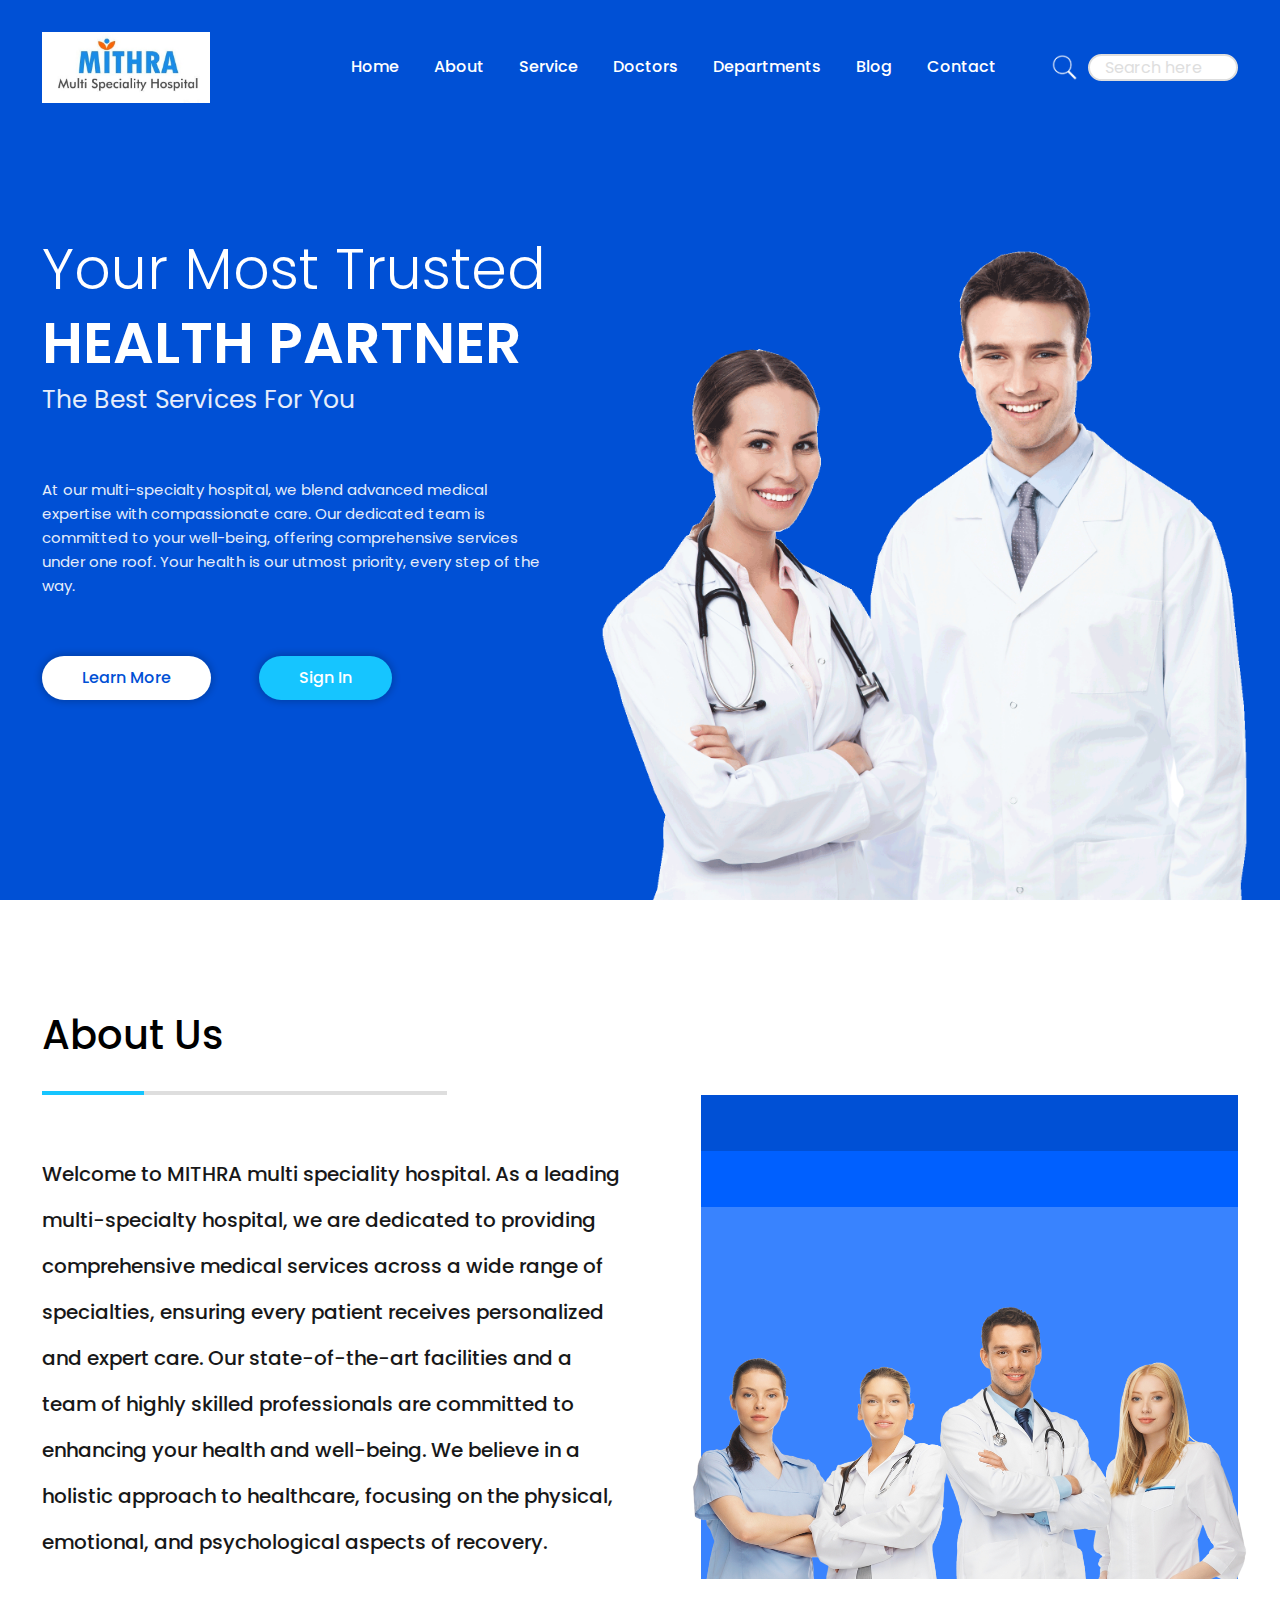
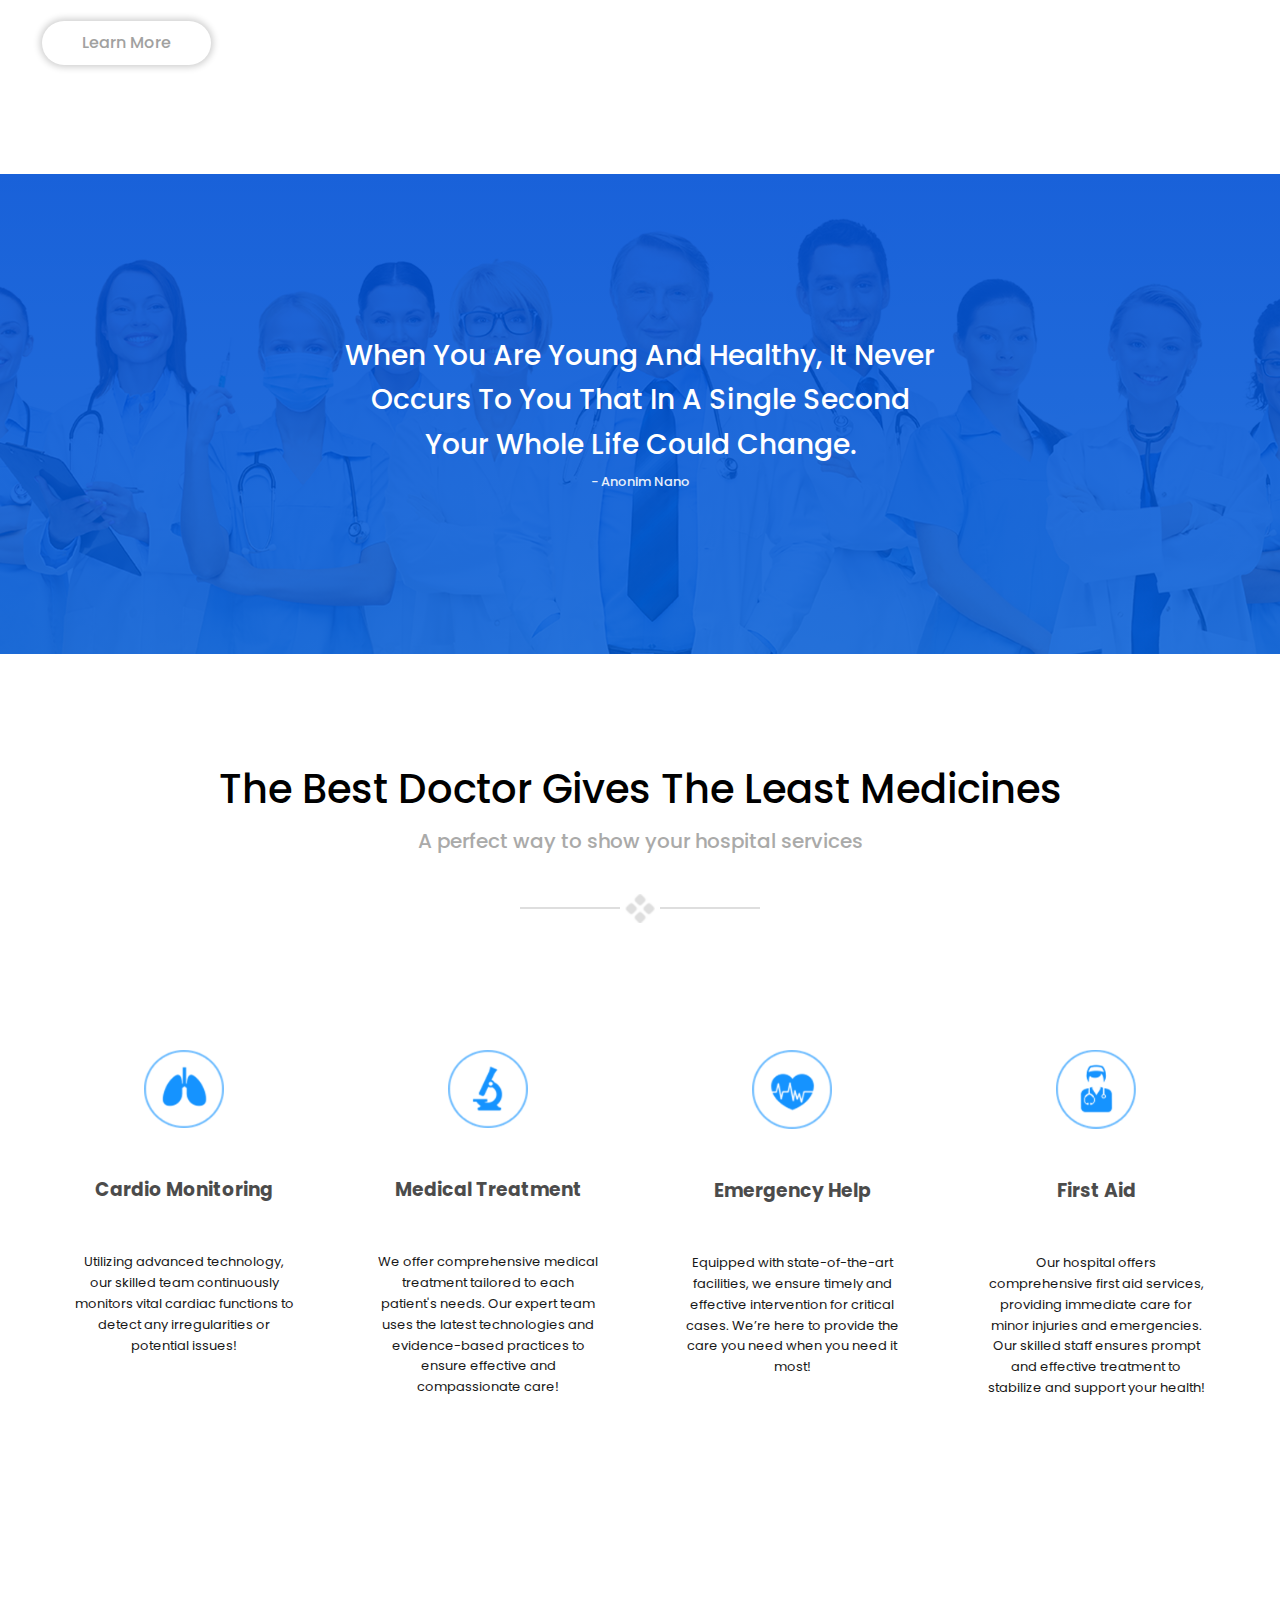
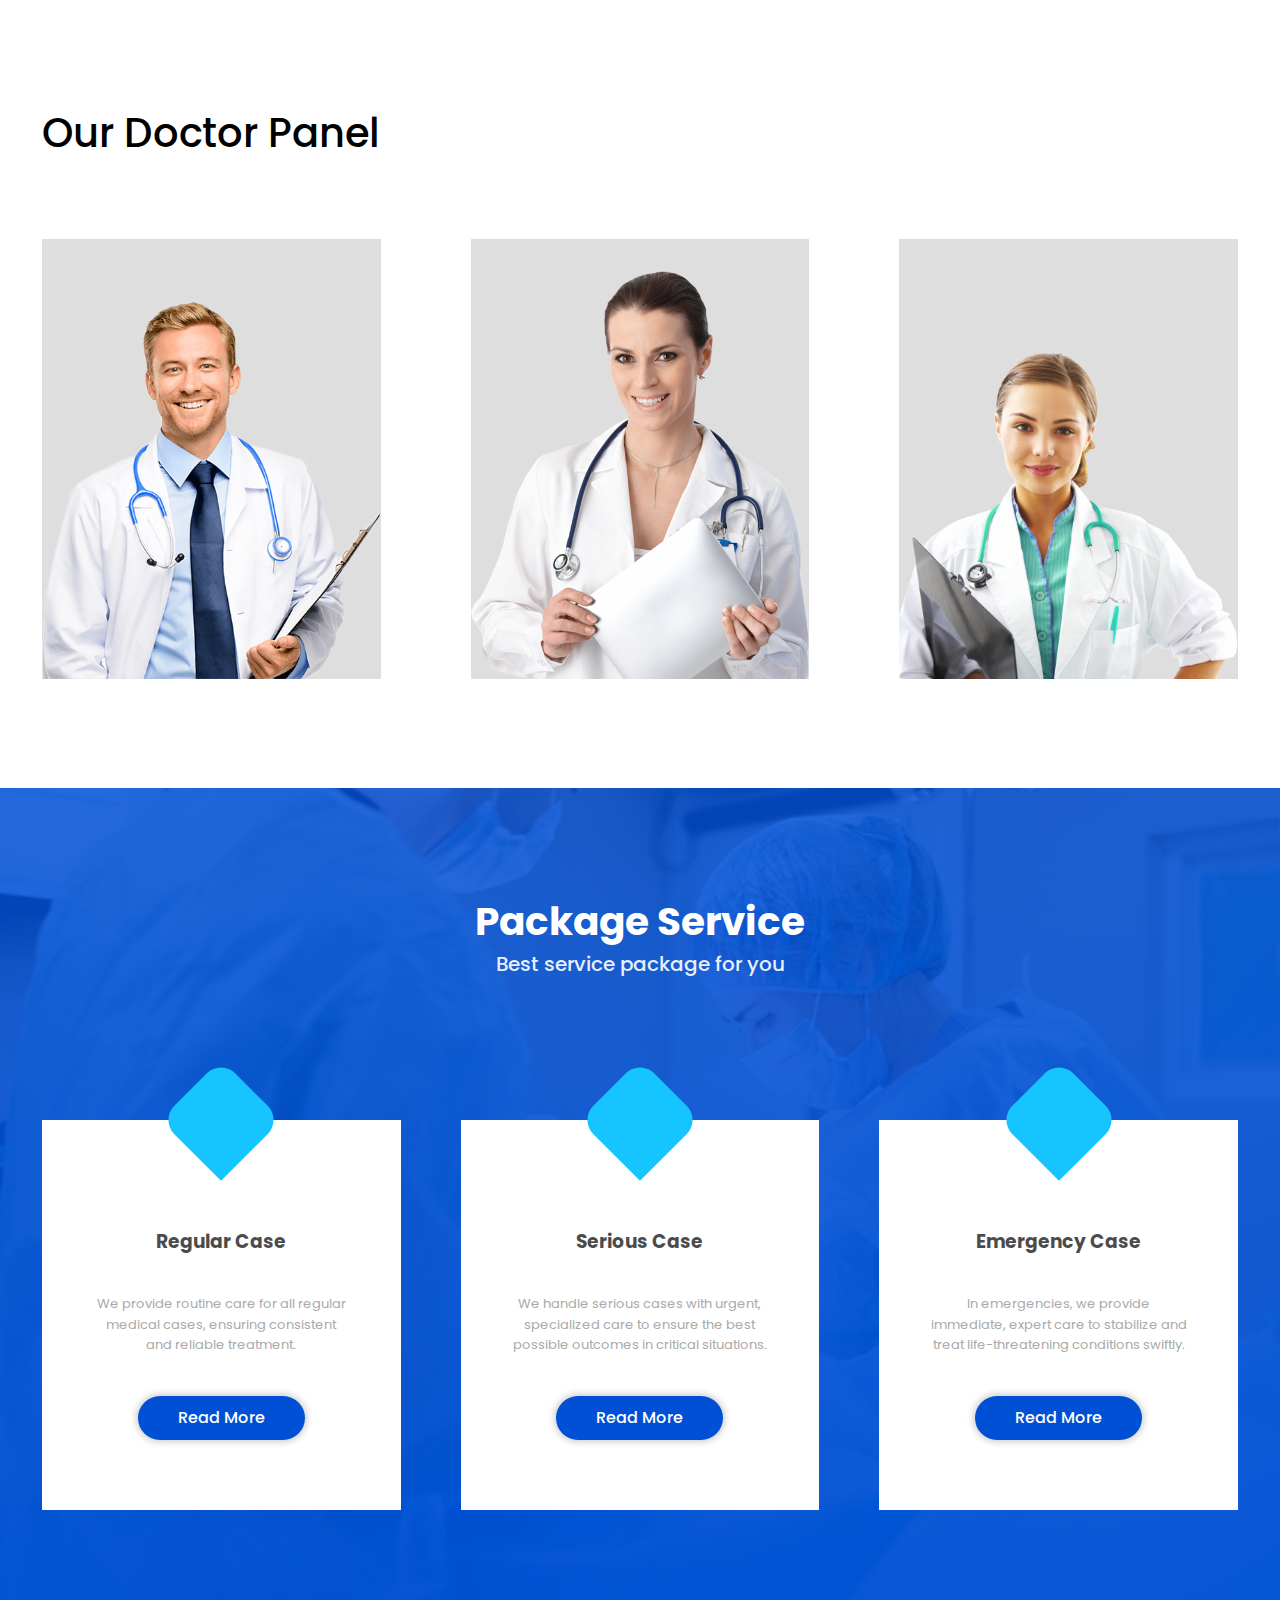
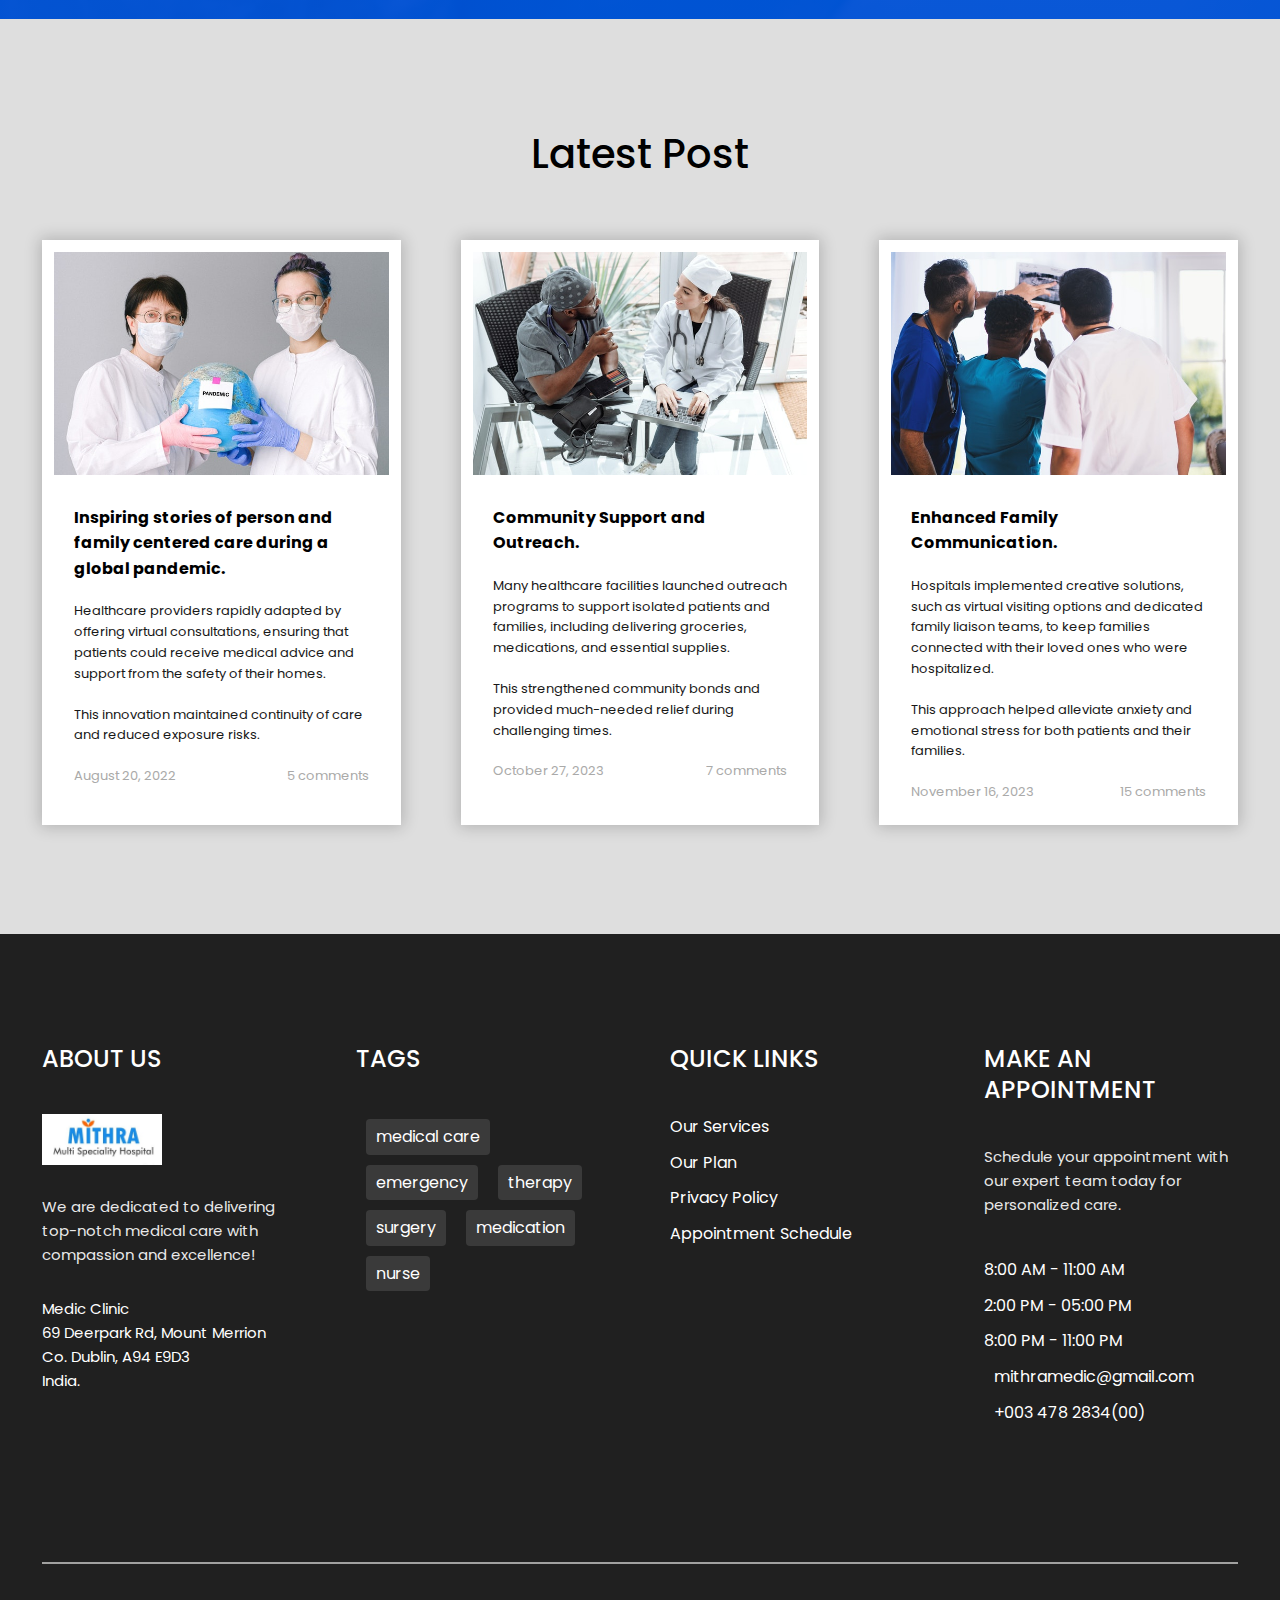
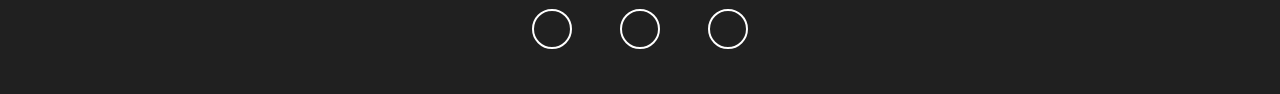
<file: index.html>
<!DOCTYPE html>
<html lang="en">
<head>
    <meta charset="UTF-8">
    <meta http-equiv="X-UA-Compatible" content="IE=edge">
    <meta name="viewport" content="width=device-width, initial-scale=1.0">
    <link rel="stylesheet" href="https://cdnjs.cloudflare.com/ajax/libs/font-awesome/6.0.0-beta2/css/all.min.css" integrity="sha512-YWzhKL2whUzgiheMoBFwW8CKV4qpHQAEuvilg9FAn5VJUDwKZZxkJNuGM4XkWuk94WCrrwslk8yWNGmY1EduTA==" crossorigin="anonymous" referrerpolicy="no-referrer" />
    <link rel = "stylesheet" href = "css/normalize.css">
    <link rel = "stylesheet" href = "css/main.css">
    <title>Hospital website</title>
</head>
<body>
    <header class = "header bg-blue">
        <nav class = "navbar bg-blue">
            <div class = "container flex">
                <a href = "index.html" class = "navbar-brand">
                    <img src = "images\logo - mithra.jpg" alt = "site logo">
                </a>
                <button type = "button" class = "navbar-show-btn">
                    <img src = "images\ham-menu-icon.png">
                </button>

                <div class = "navbar-collapse bg-white">
                    <button type = "button" class = "navbar-hide-btn">
                        <img src = "images/close-icon.png">
                    </button>
                    <ul class = "navbar-nav">
                        <li class = "nav-item">
                            <a href = "#" class = "nav-link">Home</a>
                        </li>
                        <li class = "nav-item">
                            <a href = "#" class = "nav-link">About</a>
                        </li>
                        <li class = "nav-item">
                            <a href = "#" class = "nav-link">Service</a>
                        </li>
                        <li class = "nav-item">
                            <a href = "#" class = "nav-link">Doctors</a>
                        </li>
                        <li class = "nav-item">
                            <a href = "#" class = "nav-link">Departments</a>
                        </li>
                        <li class = "nav-item">
                            <a href = "#" class = "nav-link">Blog</a>
                        </li>
                        <li class = "nav-item">
                            <a href = "#" class = "nav-link">Contact</a>
                        </li>
                    </ul>
                    <div class = "search-bar">
                        <form>
                            <div class = "search-bar-box flex">
                                <span class = "search-icon flex">
                                    <img src = "images/search-icon-dark.png">
                                </span>
                                <input type = "search" class = "search-control" placeholder="Search here">
                            </div>
                        </form>
                    </div>
                </div> 
            </div>
        </nav>

        <div class = "header-inner text-white text-center">
            <div class = "container grid">
                <div class = "header-inner-left">
                    <h1>your most trusted<br> <span>health partner</span></h1>
                    <p class = "lead">the best services for you</p>
                    <p class = "text text-md">At our multi-specialty hospital, we blend advanced medical expertise with compassionate care. Our dedicated team is committed to your well-being, offering comprehensive services under one roof. Your health is our utmost priority, every step of the way.</p>
                    <div class = "btn-group">
                        <a href = "#" class = "btn btn-white">Learn More</a>
                        <a href = "#" class = "btn btn-light-blue">Sign In</a>
                    </div>
                </div>
                <div class = "header-inner-right">
                    <img src = "images/header.png">
                </div>
            </div>
        </div>
    </header>
    <main>
        <section id = "about" class = "about py">
            <div class = "about-inner">
                <div class = "container grid">
                    <div class = "about-left text-center">
                        <div class = "section-head">
                            <h2>About Us</h2>
                            <div class = "border-line"></div>
                        </div>
                        <p class = "text text-lg">Welcome to MITHRA multi speciality hospital. As a leading multi-specialty hospital, we are dedicated to providing comprehensive medical services across a wide range of specialties, ensuring every patient receives personalized and expert care. Our state-of-the-art facilities and a team of highly skilled professionals are committed to enhancing your health and well-being. We believe in a holistic approach to healthcare, focusing on the physical, emotional, and psychological aspects of recovery.</p>
                        <a href = "#" class = "btn btn-white">Learn More</a>
                    </div>
                    <div class = "about-right flex">
                        <div class = "img">
                            <img src = "images/about-img.png">
                        </div>
                    </div>
                </div>
            </div>
        </section>
        <section id = "banner-one" class = "banner-one text-center">
            <div class = "container text-white">
                <blockquote class = "lead"><i class = "fas fa-quote-left"></i> When you are young and healthy, it never occurs to you that in a single second your whole life could change. <i class = "fas fa-quote-right"></i></blockquote>
                <small class = "text text-sm">- Anonim Nano</small>
            </div>
        </section>
        <section id = "services" class = "services py">
            <div class = "container">
                <div class = "section-head text-center">
                    <h2 class = "lead">The Best Doctor gives the least medicines</h2>
                    <p class = "text text-lg">A perfect way to show your hospital services</p>
                    <div class = "line-art flex">
                        <div></div>
                        <img src = "images/4-dots.png">
                        <div></div>
                    </div>
                </div>
                <div class = "services-inner text-center grid">
                    <article class = "service-item">
                        <div class = "icon">
                            <img src = "images/service-icon-1.png">
                        </div>
                        <h3>Cardio Monitoring</h3>
                        <p class = "text text-sm"> Utilizing advanced technology, our skilled team continuously monitors vital cardiac functions to detect any irregularities or potential issues!</p>
                    </article>

                    <article class = "service-item">
                        <div class = "icon">
                            <img src = "images/service-icon-2.png">
                        </div>
                        <h3>Medical Treatment</h3>
                        <p class = "text text-sm">We offer comprehensive medical treatment tailored to each patient's needs. Our expert team uses the latest technologies and evidence-based practices to ensure effective and compassionate care!</p>
                    </article>

                    <article class = "service-item">
                        <div class = "icon">
                            <img src = "images/service-icon-3.png">
                        </div>
                        <h3>Emergency Help</h3>
                        <p class = "text text-sm">Equipped with state-of-the-art facilities, we ensure timely and effective intervention for critical cases. We’re here to provide the care you need when you need it most!</p>
                    </article>

                    <article class = "service-item">
                        <div class = "icon">
                            <img src = "images/service-icon-4.png">
                        </div>
                        <h3>First Aid</h3>
                        <p class = "text text-sm">Our hospital offers comprehensive first aid services, providing immediate care for minor injuries and emergencies. Our skilled staff ensures prompt and effective treatment to stabilize and support your health!</p>
                    </article>
                </div>
            </div>
        </section>
        <section id = "doc-panel" class = "doc-panel py">
            <div class = "container">
                <div class = "section-head">
                    <h2>Our Doctor Panel</h2>
                </div>

                <div class = "doc-panel-inner grid">
                    <div class = "doc-panel-item">
                        <div class = "img flex">
                            <img src = "images/doc-1.png" alt = "doctor image">
                            <div class = "info text-center bg-blue text-white flex">
                                <p class = "lead">samuel goe</p>
                                <p class = "text-lg">Medicine</p>
                            </div>
                        </div>
                    </div>

                    <div class = "doc-panel-item">
                        <div class = "img flex">
                            <img src = "images/doc-2.png" alt = "doctor image">
                            <div class = "info text-center bg-blue text-white flex">
                                <p class = "lead">elizabeth ira</p>
                                <p class = "text-lg">Cardiology</p>
                            </div>
                        </div>
                    </div>

                    <div class = "doc-panel-item">
                        <div class = "img flex">
                            <img src = "images/doc-3.png" alt = "doctor image">
                            <div class = "info text-center bg-blue text-white flex">
                                <p class = "lead">tanya collins</p>
                                <p class = "text-lg">Medicine</p>
                            </div>
                        </div>
                    </div>
                </div>
            </div>
        </section>
        <section id = "package-service" class = "package-service py text-center">
            <div class = "container">
                <div class = "package-service-head text-white">
                    <h2>Package Service</h2>
                    <p class = "text text-lg">Best service package for you</p>
                </div>
                <div class = "package-service-inner grid">
                    <div class = "package-service-item bg-white">
                        <div class = "icon flex">
                            <i class = "fas fa-phone fa-2x"></i>
                        </div>
                        <h3>Regular Case</h3>
                        <p class = "text text-sm">We provide routine care for all regular medical cases, ensuring consistent and reliable treatment.</p>
                        <a href = "#" class = "btn btn-blue">Read More</a>
                    </div>

                    <div class = "package-service-item bg-white">
                        <div class = "icon flex">
                            <i class = "fas fa-calendar-alt fa-2x"></i>
                        </div>
                        <h3>Serious Case</h3>
                        <p class = "text text-sm">We handle serious cases with urgent, specialized care to ensure the best possible outcomes in critical situations.</p>
                        <a href = "#" class = "btn btn-blue">Read More</a>
                    </div>
                    
                    <div class = "package-service-item bg-white">
                        <div class = "icon flex">
                            <i class = "fas fa-comments fa-2x"></i>
                        </div>
                        <h3>Emergency Case</h3>
                        <p class = "text text-sm">In emergencies, we provide immediate, expert care to stabilize and treat life-threatening conditions swiftly.</p>
                        <a href = "#" class = "btn btn-blue">Read More</a>
                    </div>
                </div>
            </div>
        </section>
        <section id = "posts" class = "posts py">
            <div class = "container">
                <div class = "section-head">
                    <h2>Latest Post</h2>
                </div>
                <div class = "posts-inner grid">
                    <article class = "post-item bg-white">
                        <div class = "img">
                            <img src = "images/post-1.jpg">
                        </div>
                        <div class = "content">
                            <h4>Inspiring stories of person and family centered care during a global pandemic.</h4>
                            <p class = "text text-sm">Healthcare providers rapidly adapted by offering virtual consultations, ensuring that patients could receive medical advice and support from the safety of their homes.</p>
                            <p class = "text text-sm">This innovation maintained continuity of care and reduced exposure risks.</p>
                            <div class = "info flex">
                                <small class = "text text-sm"><i class = "fas fa-clock"></i> August 20, 2022</small>
                                <small class = "text text-sm"><i class = "fas fa-comment"></i> 5 comments</small>
                            </div>
                        </div>
                    </article>

                    <article class = "post-item bg-white">
                        <div class = "img">
                            <img src = "images/post-2.jpg">
                        </div>
                        <div class = "content">
                            <h4>Community Support and Outreach.</h4>
                            <p class = "text text-sm">Many healthcare facilities launched outreach programs to support isolated patients and families, including delivering groceries, medications, and essential supplies.</p>
                            <p class = "text text-sm">This strengthened community bonds and provided much-needed relief during challenging times.</p>
                            <div class = "info flex">
                                <small class = "text text-sm"><i class = "fas fa-clock"></i> October 27, 2023</small>
                                <small class = "text text-sm"><i class = "fas fa-comment"></i> 7 comments</small>
                            </div>
                        </div>
                    </article>

                    <article class = "post-item bg-white">
                        <div class = "img">
                            <img src = "images/post-3.jpg">
                        </div>
                        <div class = "content">
                            <h4>Enhanced Family Communication.</h4>
                            <p class = "text text-sm">Hospitals implemented creative solutions, such as virtual visiting options and dedicated family liaison teams, to keep families connected with their loved ones who were hospitalized.</p>
                            <p class = "text text-sm">This approach helped alleviate anxiety and emotional stress for both patients and their families.</p>
                            <div class = "info flex">
                                <small class = "text text-sm"><i class = "fas fa-clock"></i> November 16, 2023</small>
                                <small class = "text text-sm"><i class = "fas fa-comment"></i> 15 comments</small>
                            </div>
                        </div>
                    </article>
                </div>
            </div>
    </main>
    <footer id = "footer" class = "footer text-center">
        <div class = "container">
            <div class = "footer-inner text-white py grid">
                <div class = "footer-item">
                    <h3 class = "footer-head">about us</h3>
                    <div class = "icon">
                        <img src = "images\logo - mithra.jpg">
                    </div>
                    <p class = "text text-md">We are dedicated to delivering top-notch medical care with compassion and excellence!</p>
                    <address>
                        Medic Clinic <br>
                        69 Deerpark Rd, Mount Merrion <br>
                        Co. Dublin, A94 E9D3 <br>
                        India.
                    </address>
                </div>

                <div class = "footer-item">
                    <h3 class = "footer-head">tags</h3>
                    <ul class = "tags-list flex">
                        <li>medical care</li>
                        <li>emergency</li>
                        <li>therapy</li>
                        <li>surgery</li>
                        <li>medication</li>
                        <li>nurse</li>
                    </ul>
                </div>

                <div class = "footer-item">
                    <h3 class = "footer-head">Quick Links</h3>
                    <ul>
                        <li><a href = "#" class = "text-white">Our Services</a></li>
                        <li><a href = "#" class = "text-white">Our Plan</a></li>
                        <li><a href = "#" class = "text-white">Privacy Policy</a></li>
                        <li><a href = "#" class = "text-white">Appointment Schedule</a></li>
                    </ul>
                </div>

                <div class = "footer-item">
                    <h3 class = "footer-head">make an appointment</h3>
                    <p class = "text text-md"> Schedule your appointment with our expert team today for personalized care.</p>
                    <ul class = "appointment-info">
                        <li>8:00 AM - 11:00 AM</li>
                        <li>2:00 PM - 05:00 PM</li>
                        <li>8:00 PM - 11:00 PM</li>
                        <li>
                            <i class = "fas fa-envelope"></i>
                            <span>mithramedic@gmail.com</span>
                        </li>
                        <li>
                            <i class = "fas fa-phone"></i>
                            <span>+003 478 2834(00)</span>
                        </li>
                    </ul>
                </div>
            </div>

            <div class = "footer-links">
                <ul class = "flex">
                    <li><a href = "#" class = "text-white flex"> <i class = "fab fa-facebook-f"></i></a></li>
                    <li><a href = "#" class = "text-white flex"> <i class = "fab fa-twitter"></i></a></li>
                    <li><a href = "#" class = "text-white flex"> <i class = "fab fa-linkedin"></i></a></li>
                </ul>
            </div>
        </div>
    </footer>
    <script src = "js/script.js"></script>
</body>
</html>
</file>
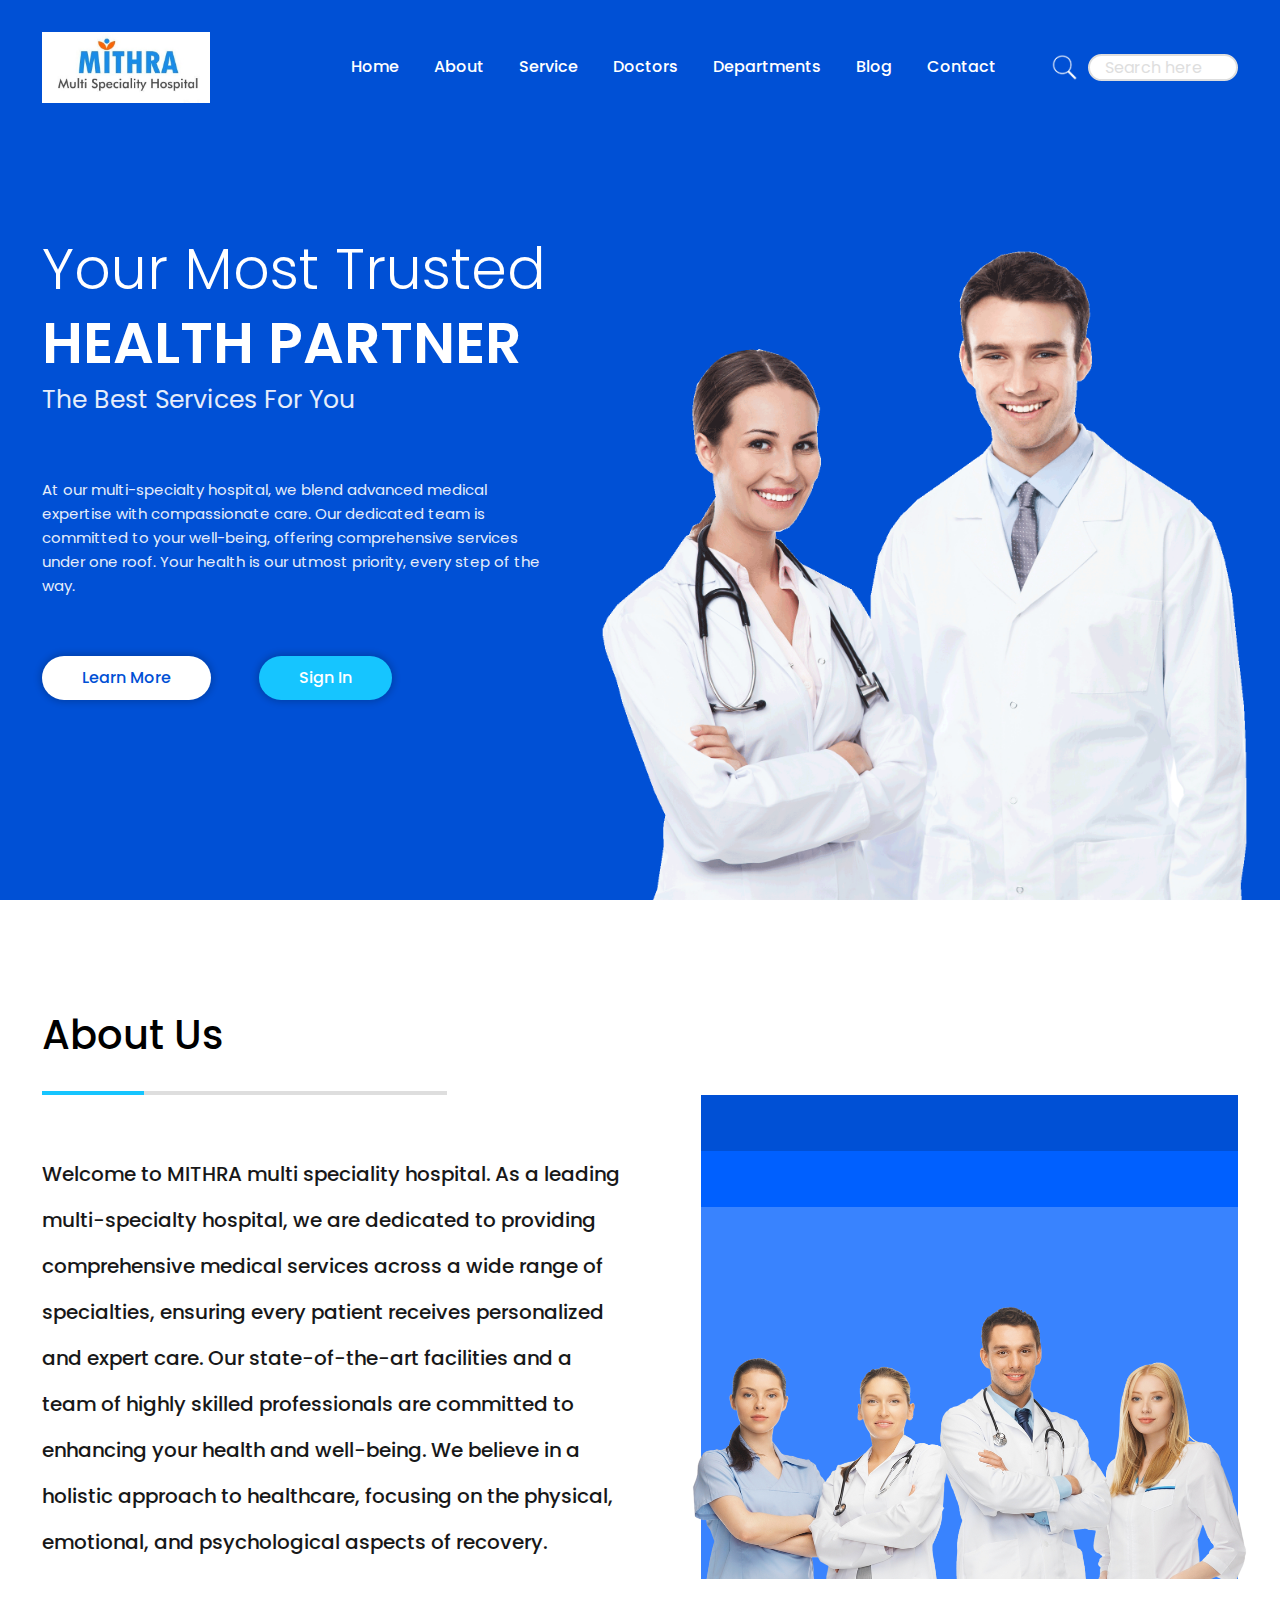
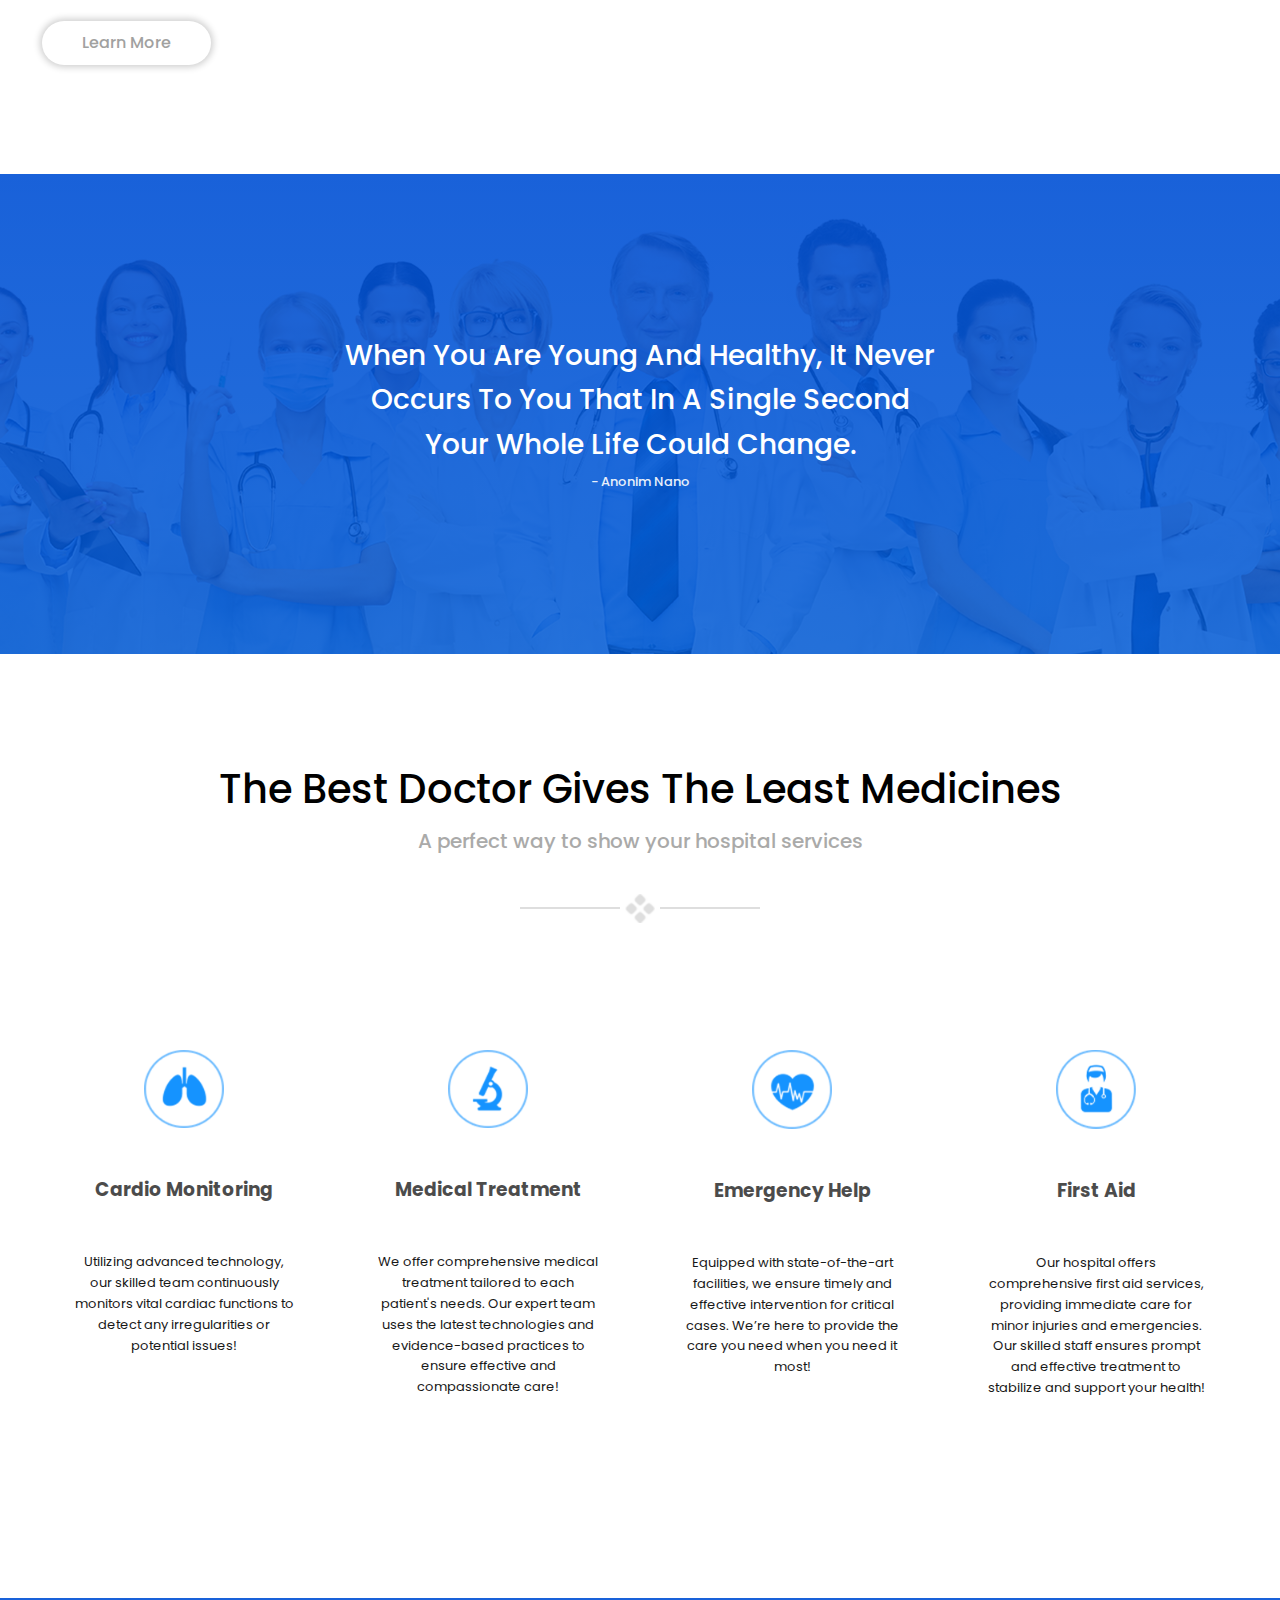
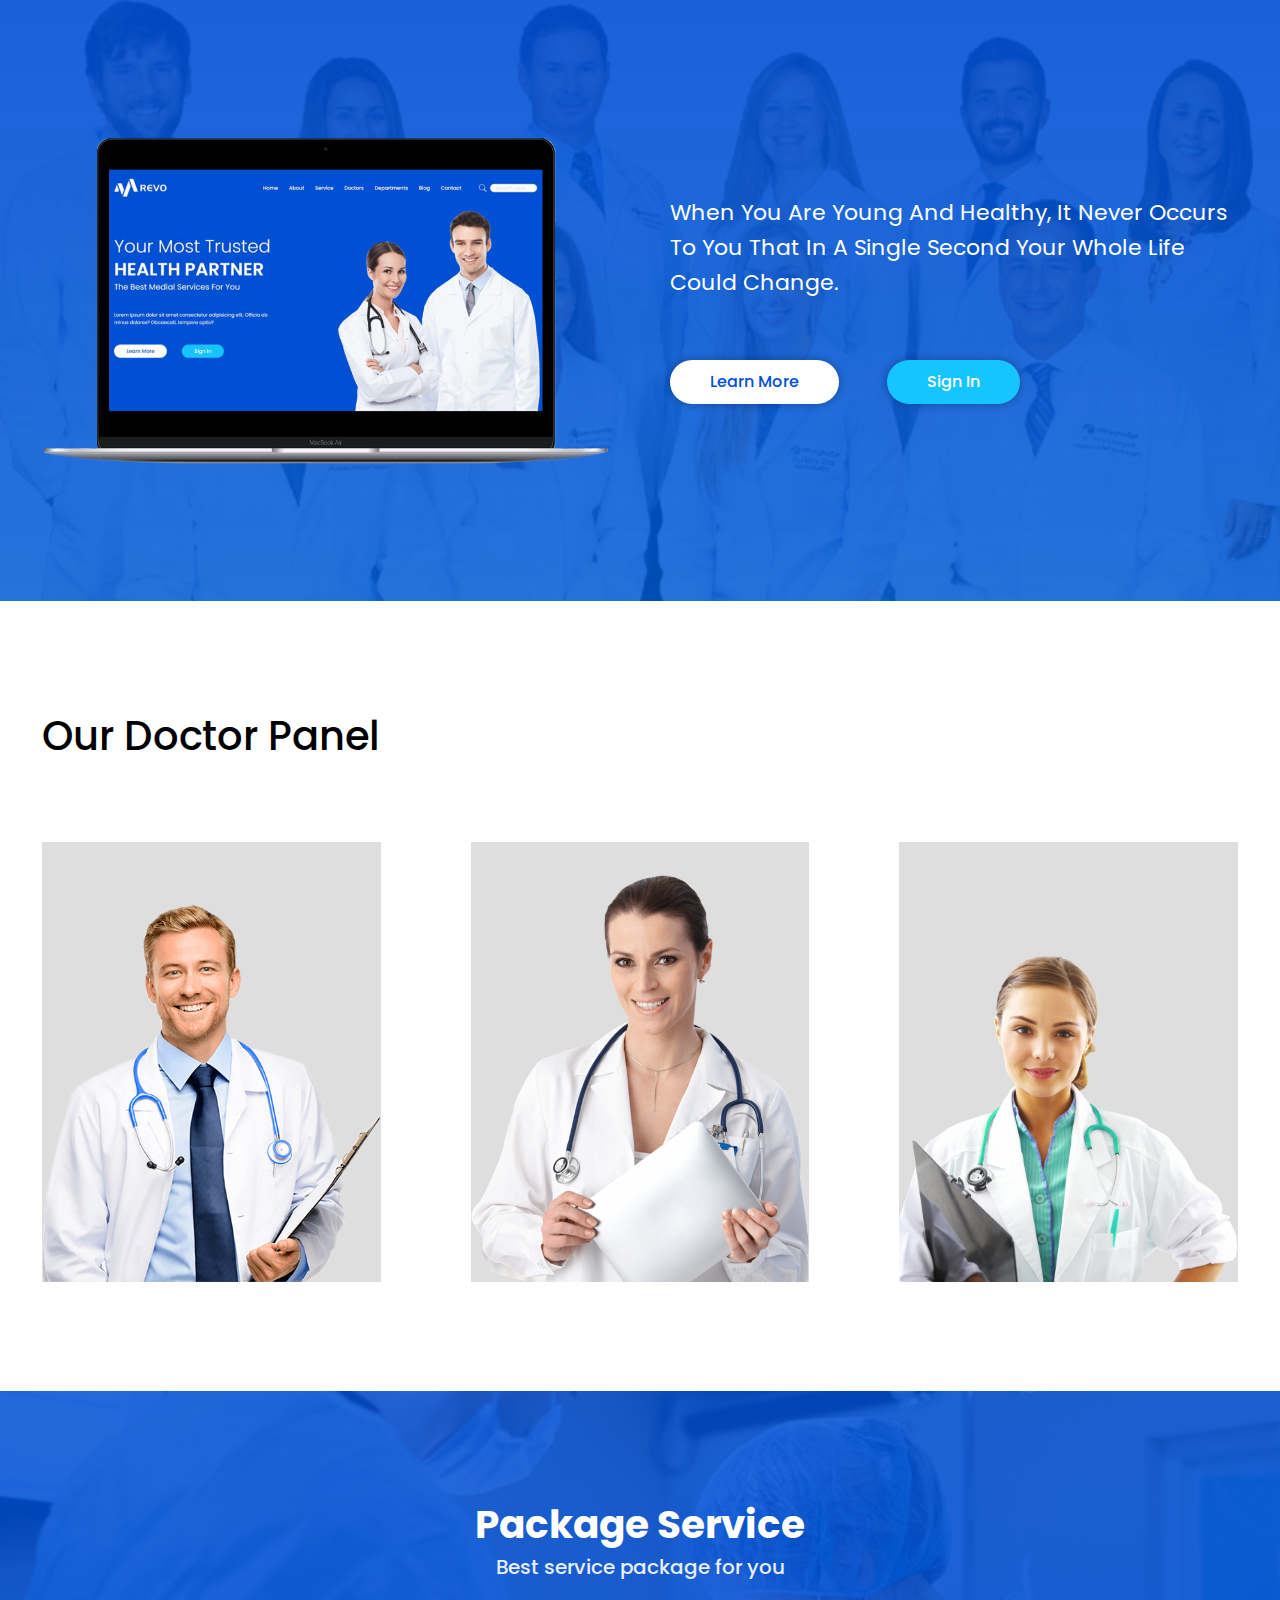
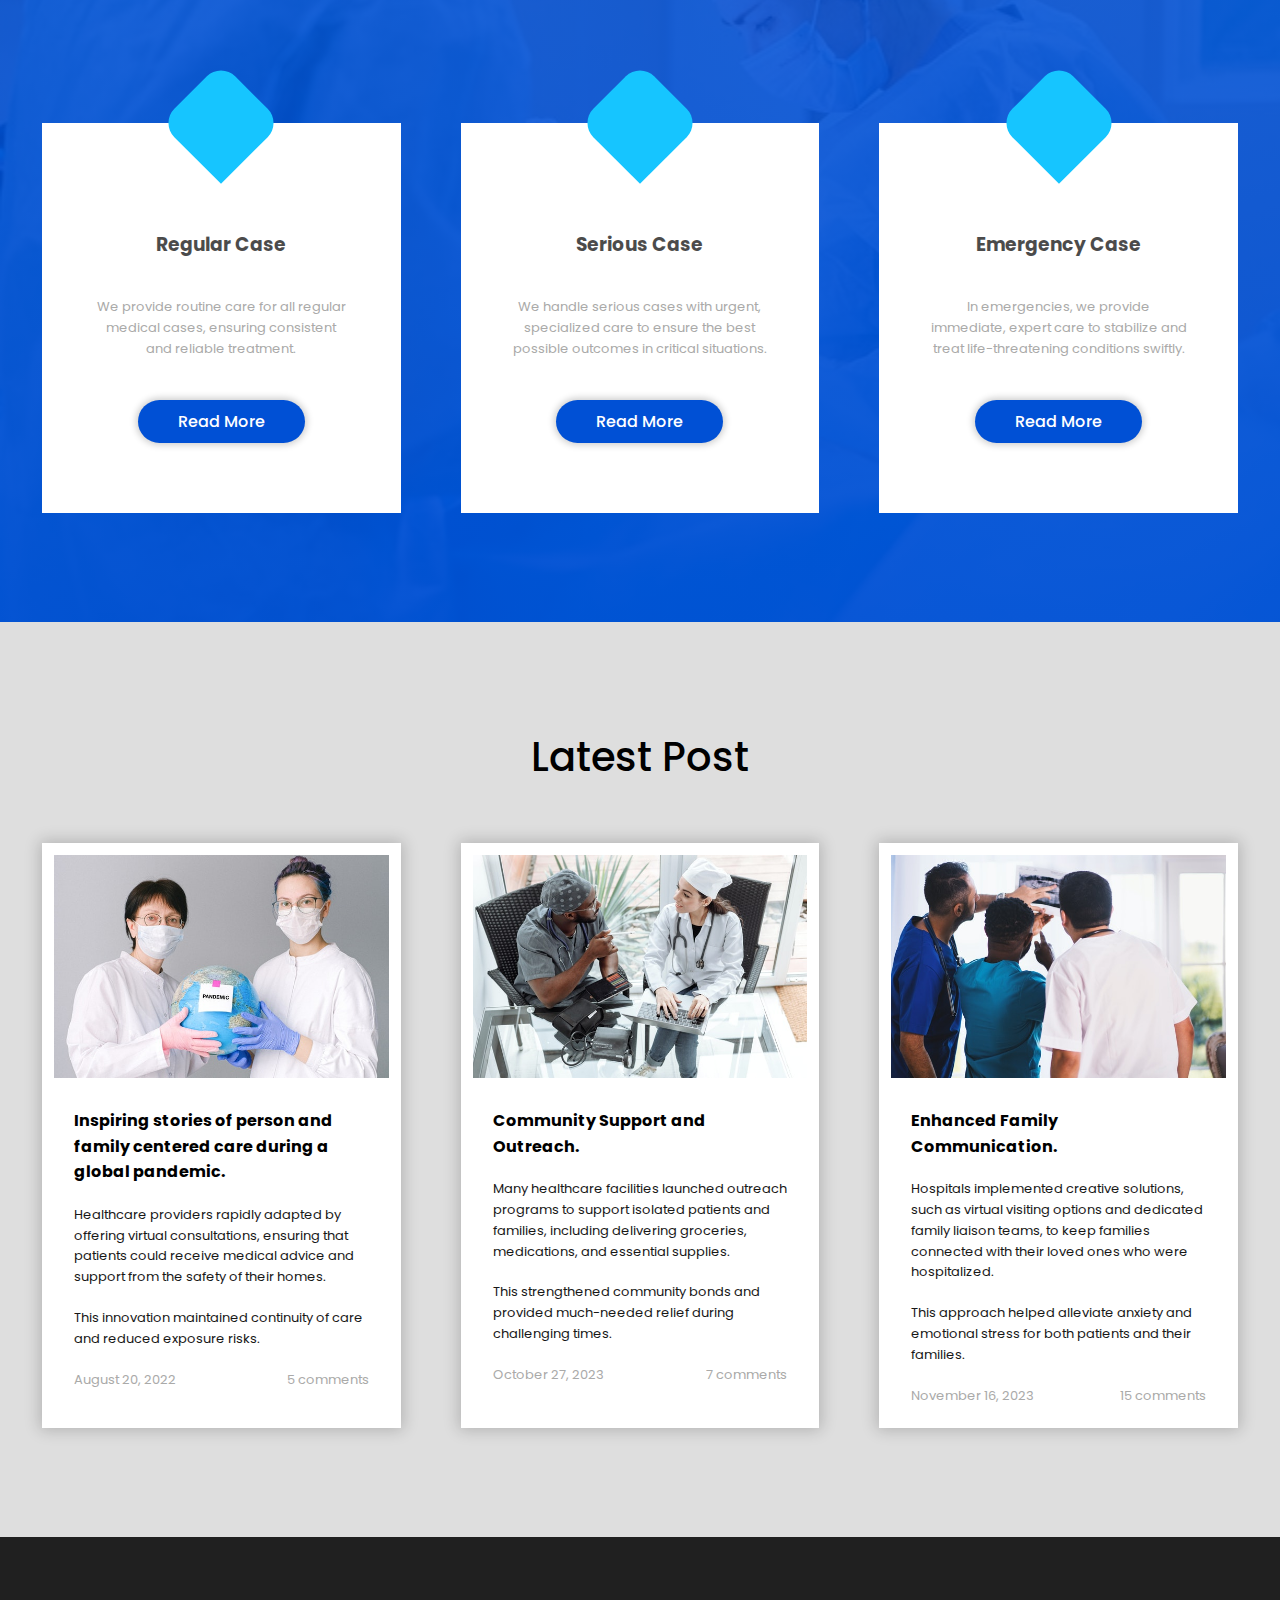
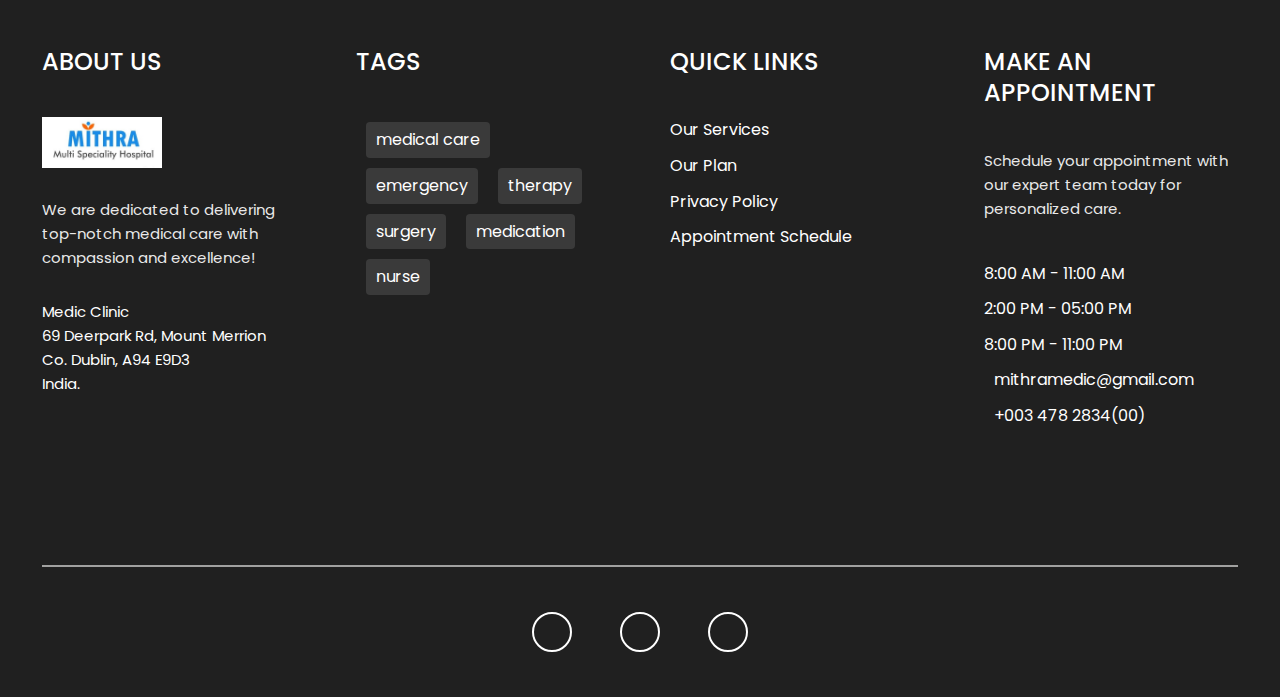
<file: basic.html>
<!DOCTYPE html>
<html lang="en">
<head>
    <meta charset="UTF-8">
    <meta http-equiv="X-UA-Compatible" content="IE=edge">
    <meta name="viewport" content="width=device-width, initial-scale=1.0">
    <link rel="stylesheet" href="https://cdnjs.cloudflare.com/ajax/libs/font-awesome/6.0.0-beta2/css/all.min.css" integrity="sha512-YWzhKL2whUzgiheMoBFwW8CKV4qpHQAEuvilg9FAn5VJUDwKZZxkJNuGM4XkWuk94WCrrwslk8yWNGmY1EduTA==" crossorigin="anonymous" referrerpolicy="no-referrer" />
    <link rel = "stylesheet" href = "css/normalize.css">
    <link rel = "stylesheet" href = "css/main.css">
    <title>Hospital website</title>
</head>
<body>
    <header class = "header bg-blue">
        <nav class = "navbar bg-blue">
            <div class = "container flex">
                <a href = "index.html" class = "navbar-brand">
                    <img src = "images\logo - mithra.jpg" alt = "site logo">
                </a>
                <button type = "button" class = "navbar-show-btn">
                    <img src = "images\ham-menu-icon.png">
                </button>

                <div class = "navbar-collapse bg-white">
                    <button type = "button" class = "navbar-hide-btn">
                        <img src = "images/close-icon.png">
                    </button>
                    <ul class = "navbar-nav">
                        <li class = "nav-item">
                            <a href = "#" class = "nav-link">Home</a>
                        </li>
                        <li class = "nav-item">
                            <a href = "#" class = "nav-link">About</a>
                        </li>
                        <li class = "nav-item">
                            <a href = "#" class = "nav-link">Service</a>
                        </li>
                        <li class = "nav-item">
                            <a href = "#" class = "nav-link">Doctors</a>
                        </li>
                        <li class = "nav-item">
                            <a href = "#" class = "nav-link">Departments</a>
                        </li>
                        <li class = "nav-item">
                            <a href = "#" class = "nav-link">Blog</a>
                        </li>
                        <li class = "nav-item">
                            <a href = "#" class = "nav-link">Contact</a>
                        </li>
                    </ul>
                    <div class = "search-bar">
                        <form>
                            <div class = "search-bar-box flex">
                                <span class = "search-icon flex">
                                    <img src = "images/search-icon-dark.png">
                                </span>
                                <input type = "search" class = "search-control" placeholder="Search here">
                            </div>
                        </form>
                    </div>
                </div> 
            </div>
        </nav>

        <div class = "header-inner text-white text-center">
            <div class = "container grid">
                <div class = "header-inner-left">
                    <h1>your most trusted<br> <span>health partner</span></h1>
                    <p class = "lead">the best services for you</p>
                    <p class = "text text-md">At our multi-specialty hospital, we blend advanced medical expertise with compassionate care. Our dedicated team is committed to your well-being, offering comprehensive services under one roof. Your health is our utmost priority, every step of the way.</p>
                    <div class = "btn-group">
                        <a href = "#" class = "btn btn-white">Learn More</a>
                        <a href = "#" class = "btn btn-light-blue">Sign In</a>
                    </div>
                </div>
                <div class = "header-inner-right">
                    <img src = "images/header.png">
                </div>
            </div>
        </div>
    </header>
    <main>
        <section id = "about" class = "about py">
            <div class = "about-inner">
                <div class = "container grid">
                    <div class = "about-left text-center">
                        <div class = "section-head">
                            <h2>About Us</h2>
                            <div class = "border-line"></div>
                        </div>
                        <p class = "text text-lg">Welcome to MITHRA multi speciality hospital. As a leading multi-specialty hospital, we are dedicated to providing comprehensive medical services across a wide range of specialties, ensuring every patient receives personalized and expert care. Our state-of-the-art facilities and a team of highly skilled professionals are committed to enhancing your health and well-being. We believe in a holistic approach to healthcare, focusing on the physical, emotional, and psychological aspects of recovery.</p>
                        <a href = "#" class = "btn btn-white">Learn More</a>
                    </div>
                    <div class = "about-right flex">
                        <div class = "img">
                            <img src = "images/about-img.png">
                        </div>
                    </div>
                </div>
            </div>
        </section>
        <section id = "banner-one" class = "banner-one text-center">
            <div class = "container text-white">
                <blockquote class = "lead"><i class = "fas fa-quote-left"></i> When you are young and healthy, it never occurs to you that in a single second your whole life could change. <i class = "fas fa-quote-right"></i></blockquote>
                <small class = "text text-sm">- Anonim Nano</small>
            </div>
        </section>
        <section id = "services" class = "services py">
            <div class = "container">
                <div class = "section-head text-center">
                    <h2 class = "lead">The Best Doctor gives the least medicines</h2>
                    <p class = "text text-lg">A perfect way to show your hospital services</p>
                    <div class = "line-art flex">
                        <div></div>
                        <img src = "images/4-dots.png">
                        <div></div>
                    </div>
                </div>
                <div class = "services-inner text-center grid">
                    <article class = "service-item">
                        <div class = "icon">
                            <img src = "images/service-icon-1.png">
                        </div>
                        <h3>Cardio Monitoring</h3>
                        <p class = "text text-sm"> Utilizing advanced technology, our skilled team continuously monitors vital cardiac functions to detect any irregularities or potential issues!</p>
                    </article>

                    <article class = "service-item">
                        <div class = "icon">
                            <img src = "images/service-icon-2.png">
                        </div>
                        <h3>Medical Treatment</h3>
                        <p class = "text text-sm">We offer comprehensive medical treatment tailored to each patient's needs. Our expert team uses the latest technologies and evidence-based practices to ensure effective and compassionate care!</p>
                    </article>

                    <article class = "service-item">
                        <div class = "icon">
                            <img src = "images/service-icon-3.png">
                        </div>
                        <h3>Emergency Help</h3>
                        <p class = "text text-sm">Equipped with state-of-the-art facilities, we ensure timely and effective intervention for critical cases. We’re here to provide the care you need when you need it most!</p>
                    </article>

                    <article class = "service-item">
                        <div class = "icon">
                            <img src = "images/service-icon-4.png">
                        </div>
                        <h3>First Aid</h3>
                        <p class = "text text-sm">Our hospital offers comprehensive first aid services, providing immediate care for minor injuries and emergencies. Our skilled staff ensures prompt and effective treatment to stabilize and support your health!</p>
                    </article>
                </div>
            </div>
        </section>
        <section id = "banner-two" class = "banner-two text-center">
            <div class = "container grid">
                <div class = "banner-two-left">
                    <img src = "images/banner-2-img.png">
                </div>
                <div class = "banner-two-right">
                    <p class = "lead text-white">When you are young and healthy, it never occurs to you that in a single second your whole life could change.</p>
                    <div class = "btn-group">
                        <a href = "#" class = "btn btn-white">Learn More</a>
                        <a href = "#" class = "btn btn-light-blue">Sign In</a>
                    </div>
                </div>
            </div>
        </section>
        <section id = "doc-panel" class = "doc-panel py">
            <div class = "container">
                <div class = "section-head">
                    <h2>Our Doctor Panel</h2>
                </div>

                <div class = "doc-panel-inner grid">
                    <div class = "doc-panel-item">
                        <div class = "img flex">
                            <img src = "images/doc-1.png" alt = "doctor image">
                            <div class = "info text-center bg-blue text-white flex">
                                <p class = "lead">samuel goe</p>
                                <p class = "text-lg">Medicine</p>
                            </div>
                        </div>
                    </div>

                    <div class = "doc-panel-item">
                        <div class = "img flex">
                            <img src = "images/doc-2.png" alt = "doctor image">
                            <div class = "info text-center bg-blue text-white flex">
                                <p class = "lead">elizabeth ira</p>
                                <p class = "text-lg">Cardiology</p>
                            </div>
                        </div>
                    </div>

                    <div class = "doc-panel-item">
                        <div class = "img flex">
                            <img src = "images/doc-3.png" alt = "doctor image">
                            <div class = "info text-center bg-blue text-white flex">
                                <p class = "lead">tanya collins</p>
                                <p class = "text-lg">Medicine</p>
                            </div>
                        </div>
                    </div>
                </div>
            </div>
        </section>
        <section id = "package-service" class = "package-service py text-center">
            <div class = "container">
                <div class = "package-service-head text-white">
                    <h2>Package Service</h2>
                    <p class = "text text-lg">Best service package for you</p>
                </div>
                <div class = "package-service-inner grid">
                    <div class = "package-service-item bg-white">
                        <div class = "icon flex">
                            <i class = "fas fa-phone fa-2x"></i>
                        </div>
                        <h3>Regular Case</h3>
                        <p class = "text text-sm">We provide routine care for all regular medical cases, ensuring consistent and reliable treatment.</p>
                        <a href = "#" class = "btn btn-blue">Read More</a>
                    </div>

                    <div class = "package-service-item bg-white">
                        <div class = "icon flex">
                            <i class = "fas fa-calendar-alt fa-2x"></i>
                        </div>
                        <h3>Serious Case</h3>
                        <p class = "text text-sm">We handle serious cases with urgent, specialized care to ensure the best possible outcomes in critical situations.</p>
                        <a href = "#" class = "btn btn-blue">Read More</a>
                    </div>
                    
                    <div class = "package-service-item bg-white">
                        <div class = "icon flex">
                            <i class = "fas fa-comments fa-2x"></i>
                        </div>
                        <h3>Emergency Case</h3>
                        <p class = "text text-sm">In emergencies, we provide immediate, expert care to stabilize and treat life-threatening conditions swiftly.</p>
                        <a href = "#" class = "btn btn-blue">Read More</a>
                    </div>
                </div>
            </div>
        </section>
        <section id = "posts" class = "posts py">
            <div class = "container">
                <div class = "section-head">
                    <h2>Latest Post</h2>
                </div>
                <div class = "posts-inner grid">
                    <article class = "post-item bg-white">
                        <div class = "img">
                            <img src = "images/post-1.jpg">
                        </div>
                        <div class = "content">
                            <h4>Inspiring stories of person and family centered care during a global pandemic.</h4>
                            <p class = "text text-sm">Healthcare providers rapidly adapted by offering virtual consultations, ensuring that patients could receive medical advice and support from the safety of their homes.</p>
                            <p class = "text text-sm">This innovation maintained continuity of care and reduced exposure risks.</p>
                            <div class = "info flex">
                                <small class = "text text-sm"><i class = "fas fa-clock"></i> August 20, 2022</small>
                                <small class = "text text-sm"><i class = "fas fa-comment"></i> 5 comments</small>
                            </div>
                        </div>
                    </article>

                    <article class = "post-item bg-white">
                        <div class = "img">
                            <img src = "images/post-2.jpg">
                        </div>
                        <div class = "content">
                            <h4>Community Support and Outreach.</h4>
                            <p class = "text text-sm">Many healthcare facilities launched outreach programs to support isolated patients and families, including delivering groceries, medications, and essential supplies.</p>
                            <p class = "text text-sm">This strengthened community bonds and provided much-needed relief during challenging times.</p>
                            <div class = "info flex">
                                <small class = "text text-sm"><i class = "fas fa-clock"></i> October 27, 2023</small>
                                <small class = "text text-sm"><i class = "fas fa-comment"></i> 7 comments</small>
                            </div>
                        </div>
                    </article>

                    <article class = "post-item bg-white">
                        <div class = "img">
                            <img src = "images/post-3.jpg">
                        </div>
                        <div class = "content">
                            <h4>Enhanced Family Communication.</h4>
                            <p class = "text text-sm">Hospitals implemented creative solutions, such as virtual visiting options and dedicated family liaison teams, to keep families connected with their loved ones who were hospitalized.</p>
                            <p class = "text text-sm">This approach helped alleviate anxiety and emotional stress for both patients and their families.</p>
                            <div class = "info flex">
                                <small class = "text text-sm"><i class = "fas fa-clock"></i> November 16, 2023</small>
                                <small class = "text text-sm"><i class = "fas fa-comment"></i> 15 comments</small>
                            </div>
                        </div>
                    </article>
                </div>
            </div>
    </main>
    <footer id = "footer" class = "footer text-center">
        <div class = "container">
            <div class = "footer-inner text-white py grid">
                <div class = "footer-item">
                    <h3 class = "footer-head">about us</h3>
                    <div class = "icon">
                        <img src = "images\logo - mithra.jpg">
                    </div>
                    <p class = "text text-md">We are dedicated to delivering top-notch medical care with compassion and excellence!</p>
                    <address>
                        Medic Clinic <br>
                        69 Deerpark Rd, Mount Merrion <br>
                        Co. Dublin, A94 E9D3 <br>
                        India.
                    </address>
                </div>

                <div class = "footer-item">
                    <h3 class = "footer-head">tags</h3>
                    <ul class = "tags-list flex">
                        <li>medical care</li>
                        <li>emergency</li>
                        <li>therapy</li>
                        <li>surgery</li>
                        <li>medication</li>
                        <li>nurse</li>
                    </ul>
                </div>

                <div class = "footer-item">
                    <h3 class = "footer-head">Quick Links</h3>
                    <ul>
                        <li><a href = "#" class = "text-white">Our Services</a></li>
                        <li><a href = "#" class = "text-white">Our Plan</a></li>
                        <li><a href = "#" class = "text-white">Privacy Policy</a></li>
                        <li><a href = "#" class = "text-white">Appointment Schedule</a></li>
                    </ul>
                </div>

                <div class = "footer-item">
                    <h3 class = "footer-head">make an appointment</h3>
                    <p class = "text text-md"> Schedule your appointment with our expert team today for personalized care.</p>
                    <ul class = "appointment-info">
                        <li>8:00 AM - 11:00 AM</li>
                        <li>2:00 PM - 05:00 PM</li>
                        <li>8:00 PM - 11:00 PM</li>
                        <li>
                            <i class = "fas fa-envelope"></i>
                            <span>mithramedic@gmail.com</span>
                        </li>
                        <li>
                            <i class = "fas fa-phone"></i>
                            <span>+003 478 2834(00)</span>
                        </li>
                    </ul>
                </div>
            </div>

            <div class = "footer-links">
                <ul class = "flex">
                    <li><a href = "#" class = "text-white flex"> <i class = "fab fa-facebook-f"></i></a></li>
                    <li><a href = "#" class = "text-white flex"> <i class = "fab fa-twitter"></i></a></li>
                    <li><a href = "#" class = "text-white flex"> <i class = "fab fa-linkedin"></i></a></li>
                </ul>
            </div>
        </div>
    </footer>
    <script src = "js/script.js"></script>
</body>
</html>
</file>
<file: css/main.css>
@import url('https://fonts.googleapis.com/css2?family=Poppins:wght@200;300;400;500;600;700;800;900&display=swap');

:root{
    --fros-blue-color: #0050d5;
    --light-blue-color: #16c5ff;
    --dark-color: #202020;
    --light-gray: #dedede;
    --dark-gray: #a1a1a0;
    --light-color: #fff;
    --poppins-font: 'Poppins', sans-serif;
    --transition: all 0.3s ease-in-out;
    --box-shadow: 0 0 15px 2px rgba(0, 0, 0, 0.2)!important;
}
*{
    padding: 0;
    margin: 0;
    -webkit-box-sizing: border-box;
            box-sizing: border-box;
}
html{
    font-size: 10px;
}
body{
    font-size: 1.6rem;
    line-height: 1.6;
    font-family: var(--poppins-font);
}
img{
    width: 100%;
    display: block;
}
ul{
    list-style: none;
}
a{
    text-decoration: none;
    color: var(--dark-color);
}
.bg-blue{
    background-color: var(--fros-blue-color);
}
.bg-white{
    background-color: var(--light-color);
}
.text-blue{
    color: var(--fros-blue-color);
}
.text-white{
    color: var(--light-color);
}
.btn, button{
    border: none;
    cursor: pointer;
}
.btn{
    padding: .9rem 4rem;
    border-radius: 3rem;
    display: inline-block;
    background-color: var(--light-color);
    font-weight: 500;
    -webkit-box-shadow: 0 0 7px 2px rgba(0, 0, 0, 0.2);
            box-shadow: 0 0 7px 2px rgba(0, 0, 0, 0.2);
    -webkit-transition: var(--transition);
    -o-transition: var(--transition);
    transition: var(--transition);
}
.btn-white{
    color: var(--fros-blue-color);
}
.btn-light-blue{
    background-color: var(--light-blue-color);
    color: var(--light-color);
}
.btn-blue{
    background-color: var(--fros-blue-color);
    color: var(--light-color);
}
.btn-group{
    display: -webkit-box;
    display: -ms-flexbox;
    display: flex;
    -ms-flex-wrap: wrap;
        flex-wrap: wrap;
    -webkit-box-align: center;
        -ms-flex-align: center;
            align-items: center;
}
.btn-group .btn{
    width: 100%;
}
.btn-group .btn:first-child{
    margin-bottom: 2rem;
}
.btn:hover{
    -webkit-box-shadow: var(--box-shadow);
            box-shadow: var(--box-shadow);
}

.container{
    max-width: 95vw;
    margin: 0 auto;
    padding: 0 1rem;
}
.flex{
    display: -webkit-box;
    display: -ms-flexbox;
    display: flex;
    -webkit-box-align: center;
        -ms-flex-align: center;
            align-items: center;
    -webkit-box-pack: center;
        -ms-flex-pack: center;
            justify-content: center;
}
.grid{
    display: grid;
}
input{
    outline: 0;
}
.lead{
    font-size: 25px;
    text-transform: capitalize;
}
h1, h2, h3{
    text-transform: capitalize;
    margin-top: 0;
    line-height: 1.3;
}
.text{
    opacity: 0.9;
}
.text-md{
    font-size: 1.5rem;
}
.text-lg{
    font-size: 2rem;
    font-weight: 500;
}
.text-sm{
    font-size: 1.3rem;
}
.py{
    padding: 10.9rem 0;
}
.text-center{
    text-align: center;
}
.header{
    min-height: 100vh;
}
.navbar{
    position: fixed;
    top: 0;
    left: 0;
    width: 100%;
    padding: 3.2rem 0;
    z-index: 999;
}
.navbar .container{
    -webkit-box-pack: justify;
        -ms-flex-pack: justify;
            justify-content: space-between;
}
.navbar-brand img{
    width: 168px;
}
.navbar-show-btn, .navbar-hide-btn{
    background-color: transparent;
    width: 30px;
    -webkit-transition: var(--transition);
    -o-transition: var(--transition);
    transition: var(--transition);
}
button[class ^= navbar]:hover{
    -webkit-transform: scale(1.1);
        -ms-transform: scale(1.1);
            transform: scale(1.1);
}
.navbar-collapse{
    position: fixed;
    top: 0;
    right: 0;
    width: 100%;
    height: 100%;
    padding: 8rem 3rem;
    display: -webkit-box;
    display: -ms-flexbox;
    display: flex;
    -webkit-box-orient: vertical;
    -webkit-box-direction: normal;
        -ms-flex-direction: column;
            flex-direction: column;
    -webkit-box-pack: justify;
        -ms-flex-pack: justify;
            justify-content: space-between;
    -webkit-box-shadow: -3px 0 10px 4px rgba(0, 0, 0, 0.1);
            box-shadow: -3px 0 10px 4px rgba(0, 0, 0, 0.1);
    -webkit-transform: translateX(110%);
        -ms-transform: translateX(110%);
            transform: translateX(110%);
    -webkit-transition: var(--transition);
    -o-transition: var(--transition);
    transition: var(--transition);
    z-index: 1000;
}
.navbar-show{
    -webkit-transform: translateX(0);
        -ms-transform: translateX(0);
            transform: translateX(0);
}
.navbar-hide-btn{
    position: absolute;
    right: 2rem;
    top: 4.5rem;
}
.nav-item{
    margin: 1.4rem 0;
}
.nav-link{
    opacity: 0.8;
    font-weight: 600;
    -webkit-transition: var(--transition);
    -o-transition: var(--transition);
    transition: var(--transition);
    display: inline-block;
}
.nav-link:hover{
    opacity: 1;
    color: var(--fros-blue-color);
    -webkit-transform: translateX(10px);
        -ms-transform: translateX(10px);
            transform: translateX(10px);
}
.search-icon{
    display: block;
    width: 27px;
    margin-right: 1rem;
}
.search-control::-webkit-input-placeholder{
    color: var(--light-gray);
}
.search-control::-moz-placeholder{
    color: var(--light-gray);
}
.search-control:-ms-input-placeholder{
    color: var(--light-gray);
}
.search-control::-ms-input-placeholder{
    color: var(--light-gray);
}
.search-control::placeholder{
    color: var(--light-gray);
}
.search-control{
    height: 27px;
    width: 100%;
    border-radius: 1.9rem;
    border: 2px solid var(--light-gray);
    padding: 0 1.5rem;
}
.header-inner{
    padding-top: 16rem;
}
.header-inner-left h1{
    font-size: 4rem;
    font-weight: 300;
    margin-bottom: 0;
}
.header-inner-left h1 span{
    font-weight: 600;
    text-transform: uppercase;
}
.header-inner-left .lead{
    opacity: 0.9;
}
.header-inner-left .text{
    margin: 5.8rem 0;
    max-width: 500px;
    margin-right: auto;
    margin-left: auto;
}
.header-inner-left .btn-group{
    -webkit-box-pack: center;
        -ms-flex-pack: center;
            justify-content: center;
}
.header-inner-right{
    margin-top: 6rem;
}
.header-inner-right img{
    max-width: 520px;
    margin: 0 auto;
}
.section-head h2{
    font-size: 4rem;
    font-weight: 500;
    margin-bottom: 3rem;
    text-align: center;
}
.border-line{
    height: .4rem;
    width: 100%;
    margin-right: auto;
    margin-left: auto;
    background-color: var(--light-gray);
    position:relative;
}
.border-line::after{
    content: "";
    position: absolute;
    top: 0;
    left: 50%;
    -webkit-transform: translateX(-50%);
        -ms-transform: translateX(-50%);
            transform: translateX(-50%);
    height: 100%;
    width: 102px;
    background-color: var(--light-blue-color);
}
.about-left{
    margin-bottom: 6rem;
}
.about-right{
    margin-top: 16.8rem;
}
.about-left .text{
    margin: 5.6rem 0;
    line-height: 2.3;
}
.about .btn-white{
    color: var(--dark-gray);
}
.about-right .img{
    width: 100%;
    background-color: #3983fe;
    max-width: 537px;
    position: relative;
}
.about-right .img img{
    padding-top: 10rem;
    -webkit-transform: scaleX(1.03);
        -ms-transform: scaleX(1.03);
            transform: scaleX(1.03);
}
.about-right .img::after, .about-right .img::before{
    content: "";
    position: absolute;
    width: 100%;
    height: 100%;
}
.about-right .img::after{
    top: -56px;
    left: 0;
    background-color: #0060ff;
    z-index: -1;
}
.about-right .img::before{
    top: -112px;
    left: 0;
    background-color: var(--fros-blue-color);
    z-index: -2;
}
.banner-one{
    background: -webkit-gradient(linear, left top, left bottom, from(rgba(0, 80, 213, 0.9)), to(rgba(0, 90, 213, 0.85))), url('../images/banner-1-img.png') top/cover no-repeat;
    background: -o-linear-gradient(rgba(0, 80, 213, 0.9), rgba(0, 90, 213, 0.85)), url('../images/banner-1-img.png') top/cover no-repeat;
    background: linear-gradient(rgba(0, 80, 213, 0.9), rgba(0, 90, 213, 0.85)), url('../images/banner-1-img.png') top/cover no-repeat;
    height: 480px;
    display: -webkit-box;
    display: -ms-flexbox;
    display: flex;
    -webkit-box-align: center;
        -ms-flex-align: center;
            align-items: center;
    -webkit-box-pack: center;
        -ms-flex-pack: center;
            justify-content: center;
}
.banner-one .lead{
    font-size: 2.8rem;
    font-weight: 500;
    max-width: 600px;
}
.banner-one .text-sm{
    font-weight: 500;
}
.services .section-head .text-lg{
    color: var(--dark-gray);
    margin-top: -2rem;
}
.services .section-head img{
    margin: 3.7rem auto;
}
.line-art{
    max-width: 240px;
    margin: auto;
}
.line-art img{
    width: 30px;
}
.line-art div{
    width: 100px;
    height: 2px;
    background-color: var(--light-gray);
}
.services-inner{
    padding: 6rem 0;
}
.service-item{
    padding: 3rem;
    margin-bottom: 3rem;
}
.service-item:last-child{
    margin-bottom: 0;
}
.service-item .icon img{
    width: 80px;
    margin: auto;
}
.service-item h3{
    margin: 5rem 0;
    opacity: 0.7;
}
.banner-two{
    background: -webkit-gradient(linear, left top, left bottom, from(rgba(0, 80, 213, 0.9)), to(rgba(0, 90, 213, 0.85))), url('../images/banner-two-bg.png') top/cover no-repeat;
    background: -o-linear-gradient(rgba(0, 80, 213, 0.9), rgba(0, 90, 213, 0.85)), url('../images/banner-two-bg.png') top/cover no-repeat;
    background: linear-gradient(rgba(0, 80, 213, 0.9), rgba(0, 90, 213, 0.85)), url('../images/banner-two-bg.png') top/cover no-repeat;
    padding: 13.6rem 0;
}
.banner-two-left img{
    max-width: 620px;
    margin: auto;
}
.banner-two-right .lead{
    font-size: 2.2rem;
    margin-top: 6rem;
}
.banner-two-right .btn-group{
    margin-top: 6rem;
    -webkit-box-pack: center;
        -ms-flex-pack: center;
            justify-content: center;
}
.doc-panel-inner{
    margin-top: 8rem;
}
.doc-panel-item{
    margin-bottom: 6rem;
}
.doc-panel-item:last-child{
    margin-bottom: 0;
}
.doc-panel-item .img{
    position: relative;
    height: 440px;
    background-color: var(--light-gray);
    overflow: hidden;
    -webkit-box-align: end;
        -ms-flex-align: end;
            align-items: flex-end;
}
.doc-panel-item .img .info{
    position: absolute;
    bottom: -100%;
    left: 0;
    width: 100%;
    height: 100px;
    -webkit-box-orient: vertical;
    -webkit-box-direction: normal;
        -ms-flex-direction: column;
            flex-direction: column;
    -webkit-transition: var(--transition);
    -o-transition: var(--transition);
    transition: var(--transition);
}
.doc-panel-item .img{
    max-width: 357px;
    margin-left: auto;
    margin-right: auto;
}
.doc-panel-item:hover .info{
    bottom: 0;
}
.package-service-inner{
    margin-top: 14rem;
}
.package-service{
    background: -webkit-gradient(linear, left top, left bottom, from(rgba(0, 80, 213, 0.85)), to(rgba(0, 80, 213, 0.95))), url('../images/package-service-img.jpg') center/cover no-repeat;
    background: -o-linear-gradient(rgba(0, 80, 213, 0.85), rgba(0, 80, 213, 0.95)), url('../images/package-service-img.jpg') center/cover no-repeat;
    background: linear-gradient(rgba(0, 80, 213, 0.85), rgba(0, 80, 213, 0.95)), url('../images/package-service-img.jpg') center/cover no-repeat;
}
.package-service-head{
    color: var(--light-color);
}
.package-service-head h2{
    font-size: 39px;
}
.package-service-item{
    padding: 3rem 5rem;
    position: relative;
    margin-bottom: 12rem;
}
.package-service-item:last-child{
    margin-bottom: 0;
}
.package-service-item .icon{
    width: 86px;
    height: 86px;
    background-color: var(--light-blue-color);
    border-radius: 2rem;
    border-bottom-right-radius: 0;
    color: var(--light-color);
    position: absolute;
    top: -43px;
    left: 50%;
    -webkit-transform: translateX(-50%) rotate(45deg);
        -ms-transform: translateX(-50%) rotate(45deg);
            transform: translateX(-50%) rotate(45deg);
}
.package-service-item .icon i{
    -webkit-transform: rotate(-45deg);
        -ms-transform: rotate(-45deg);
            transform: rotate(-45deg);
}
.package-service-item h3{
    opacity: 0.7;
    margin: 8rem 0 4rem 0;
}
.package-service-item .text-sm{
    color: var(--dark-gray);
}
.package-service-item .btn{
    margin: 4rem 0;
}
.posts{
    background-color: var(--light-gray);
}
.posts-inner{
    margin-top: 6rem;
}
.post-item{
    padding: 1.2rem;
    -webkit-box-shadow: var(--box-shadow);
            box-shadow: var(--box-shadow);
    margin-bottom: 6rem;
}
.post-item:last-child{
    margin-bottom: 0;
}
.post-item .content{
    padding: 3rem 2rem 1rem 2rem;
}
.post-item h4{
    margin-bottom: 1rem;
}
.post-item .text{
    padding: 1rem 0;
}
.post-item .info{
    -webkit-box-pack: justify;
        -ms-flex-pack: justify;
            justify-content: space-between;
    color: var(--dark-gray);
}
.post-item .info .text{
    padding-bottom: 0;
}

.contact-left{
    margin-bottom: 6rem;
    height: 100%;
}
.contact-left iframe{
    width: 100%;
    height: 100%;
    -o-object-fit: cover;
       object-fit: cover;
}
.contact-right{
    padding: 5rem 4rem;
}
.contact-right form{
    margin-top: 5rem;
}
.form-element .form-control{
    width: 100%;
    background-color: #3373dd;
    border: none;
    outline: 0;
    padding: 1rem 1.6rem;
    margin-bottom: 1.6rem;
    color: var(--light-color);
}
.form-element .form-control::-webkit-input-placeholder{
    color: var(--light-color);
}
.form-element .form-control::-moz-placeholder{
    color: var(--light-color);
}
.form-element .form-control:-ms-input-placeholder{
    color: var(--light-color);
}
.form-element .form-control::-ms-input-placeholder{
    color: var(--light-color);
}
.form-element .form-control::placeholder{
    color: var(--light-color);
}
.btn-submit{
    margin-top: 4rem;
}
.btn-submit i{
    margin-right: 2rem;
}
.footer{
    background-color: var(--dark-color);
}
.footer-item{
    margin-bottom: 6rem;
}
.footer-item:last-child{
    margin-bottom: 0;
}
.footer-head{
    text-transform: uppercase;
    font-weight: 500;
    font-size: 2.4rem;
    margin-bottom: 4rem;
}
.footer-item .icon{
    width: 120px;
    margin: auto;
}
.footer-item .text{
    padding: 3rem 0;
    max-width: 500px;
    margin-right: auto;
    margin-left: auto;
}
.footer-item address{
    font-size: 1.5rem;
    font-style: normal;
}
.footer-item .tags-list{
    -ms-flex-wrap: wrap;
        flex-wrap: wrap;
}
.footer-item .tags-list li{
    margin: .5rem 1rem;
    padding: .5rem 1rem;
    background-color: rgb(58, 58, 58);
    border-radius: .4rem;
}
.footer-item a{
    margin-bottom: 1rem;
    display: inline-block;
    -webkit-transition: var(--transition);
    -o-transition: var(--transition);
    transition: var(--transition);
}
.footer-item a:hover{
    color: var(--dark-gray);
}
.footer-item:last-child .text{
    padding-top: 0;
}
.footer-item .appointment-info li{
    margin: 1rem 0;
}
.footer-item .appointment-info li span{
    margin-left: 1rem;
}
.footer-links{
    border-top: 2px solid var(--dark-gray);
    padding: 4.5rem 0;
}
.footer-links li{
    margin: 0 2.4rem;
    font-size: 2rem;
}
.footer-links li a{
    height: 40px;
    width: 40px;
    border-radius: 50%;
    border: 2px solid var(--light-color);
    -webkit-transition: var(--transition);
    -o-transition: var(--transition);
    transition: var(--transition);
}
.footer-links li a:hover{
    background-color: var(--light-color);
    color: var(--fros-blue-color);
}

@media(min-width: 450px){
    .navbar-collapse{
        width: 320px;
    }
    .btn-group .btn{
        width: auto;
    }
    .btn-group .btn:first-child{
        margin-right: 48px;
        margin-bottom: 0;
    }
    .border-line{
        width: 405px;
    }

}

@media(min-width: 768px){
    .header-inner-left h1{
        font-size: 5.7rem;
    }
    .services-inner, .doc-panel-inner{
        grid-template-columns: repeat(2, 1fr);
    }
    .doc-panel-inner{
        -webkit-column-gap: 3rem;
           -moz-column-gap: 3rem;
                column-gap: 3rem;
    }
    .doc-panel .section-head h2{
        text-align: left;
    }
    .package-service-inner, .posts-inner, .footer-inner{
        grid-template-columns: repeat(2, 1fr);
        -webkit-column-gap: 6rem;
           -moz-column-gap: 6rem;
                column-gap: 6rem;
    }
    .footer-inner{
        text-align: left;
    }
    .footer-item .icon, .footer-item .text{
        margin-left: 0;
    }
    .footer-item .tags-list{
        -webkit-box-pack: start;
            -ms-flex-pack: start;
                justify-content: flex-start;
    }
}
@media(min-width: 992px){
    .header-inner{
        padding-top: 3.2rem;
    }
    .header-inner .container{
        grid-template-columns: 545px auto;
        -webkit-box-align: center;
            -ms-flex-align: center;
                align-items: center;
        height: calc(100vh - 32px);
        position: relative;
    }
    .header-inner-left{
        text-align: left;
    }
    .header-inner-left .text{
        margin-left: 0;
    }
    .header-inner-left .btn-group{
        -webkit-box-pack: start;
            -ms-flex-pack: start;
                justify-content: start;
    }
    .header-inner-right img{
        position: absolute;
        bottom: 0;
        right: 0;
        padding-left: 5rem;
    }
    .about-inner .container{
        grid-template-columns: repeat(2, 1fr);
        -webkit-column-gap: 3rem;
           -moz-column-gap: 3rem;
                column-gap: 3rem;
    }
    .about-left{
        text-align: left;
        margin-bottom: 0;
    }
    .about-left .section-head h2{
        text-align: left;
    }
    .border-line{
        margin-left: 0;
    }
    .border-line::after{
        left: 0;
        -webkit-transform: translateX(0);
            -ms-transform: translateX(0);
                transform: translateX(0);
    }
    .about-right{
        margin-left: auto;
        margin-top: 11.2rem;
    }

    .banner-two .container{
        grid-template-columns: repeat(2, 1fr);
        -webkit-box-align: center;
            -ms-flex-align: center;
                align-items: center;
        -webkit-column-gap: 6rem;
           -moz-column-gap: 6rem;
                column-gap: 6rem;
    }
    .banner-two-right{
        text-align: left;
    }
    .banner-two-right .btn-group{
        -webkit-box-pack: start;
            -ms-flex-pack: start;
                justify-content: flex-start;
    }
    .banner-two-right .lead{
        margin-top: 0;
    }
    .banner-two-left img{
        width: 100%;
        max-width: 100%;
    }
    .doc-panel-inner{
        grid-template-columns: repeat(3, 1fr);
    }
    .doc-panel-item{
        margin-bottom: 0;
    }
    .package-service-inner{
        grid-template-columns: repeat(3, 1fr);
    }
    .package-service-item{
        margin-bottom: 0;
    }

    .contact .container{
        grid-template-columns: repeat(2, 1fr);
        -webkit-column-gap: 2.4rem;
           -moz-column-gap: 2.4rem;
                column-gap: 2.4rem;
    }
}

@media(min-width: 1200px){
    .navbar-show-btn, .navbar-hide-btn{
        display: none;
    }
    .navbar-collapse{
        -webkit-transform: translateX(0);
            -ms-transform: translateX(0);
                transform: translateX(0);
        position: relative;
        -webkit-box-orient: horizontal;
        -webkit-box-direction: normal;
            -ms-flex-direction: row;
                flex-direction: row;
        -webkit-box-pack: end;
            -ms-flex-pack: end;
                justify-content: flex-end;
        -webkit-box-align: center;
            -ms-flex-align: center;
                align-items: center;
        width: 100%;
        height: auto;
        padding: 0;
        background-color: transparent;
        -webkit-box-shadow: none;
                box-shadow: none;
        -webkit-transition: none;
        -o-transition: none;
        transition: none;
    }
    .navbar-nav{
        display: -webkit-box;
        display: -ms-flexbox;
        display: flex;
    }
    .nav-item{
        margin: 0;
        margin-left: 3.5rem;
    }
    .nav-link{
        color: var(--light-color);
        opacity: 1;
        font-weight: 500;
        position: relative;
    }
    .nav-link::after{
        content: "";
        position: absolute;
        top: 100%;
        left: 0;
        height: 2px;
        width: 0;
        background-color: var(--light-color);
        opacity: 0;
        -webkit-transition: var(--transition);
        -o-transition: var(--transition);
        transition: var(--transition);
    }
    .nav-link:hover{
        -webkit-transform: none;
            -ms-transform: none;
                transform: none;
        color: var(--light-color);
    }
    .nav-link:hover::after{
        opacity: 1;
        width: 100%;
    }
    .search-bar{
        margin-left: 5.5rem;
    }
    .search-inner-right{
        width: 100%;
    }
    .search-inner-right img{
        padding-left: 0;
        max-width: 647px;
    }
    .search-control{
        width: 150px;
    }
    .header-inner-right{
        width: 100%;
    }
    .header-inner-right img{
        padding-left: 0;
        max-width: 647px;
    }

    .services-inner{
        grid-template-columns: repeat(4, 1fr);
        -webkit-column-gap: 2rem;
           -moz-column-gap: 2rem;
                column-gap: 2rem;
    }
    .service-item{
        margin-bottom: 0;
    }
    .doc-panel-inner{
        -webkit-column-gap: 9rem;
           -moz-column-gap: 9rem;
                column-gap: 9rem;
    }
    .posts-inner{
        grid-template-columns: repeat(3, 1fr);
    }
    .post-item{
        margin-bottom: 0;
    }

    .contact .container{
        grid-template-columns: auto 514px;
    }
    .footer-inner{
        grid-template-columns: repeat(4, 1fr);
        -webkit-column-gap: 6rem;
           -moz-column-gap: 6rem;
                column-gap: 6rem;
    }
}

@media(min-width: 1480px){
    .container{
        max-width: 81vw;
    }
}
.resize-animation-stopper *{
    -webkit-animation: none!important;
            animation: none!important;
    -webkit-transition: none!important;
    -o-transition: none!important;
    transition: none!important;
}
</file>
